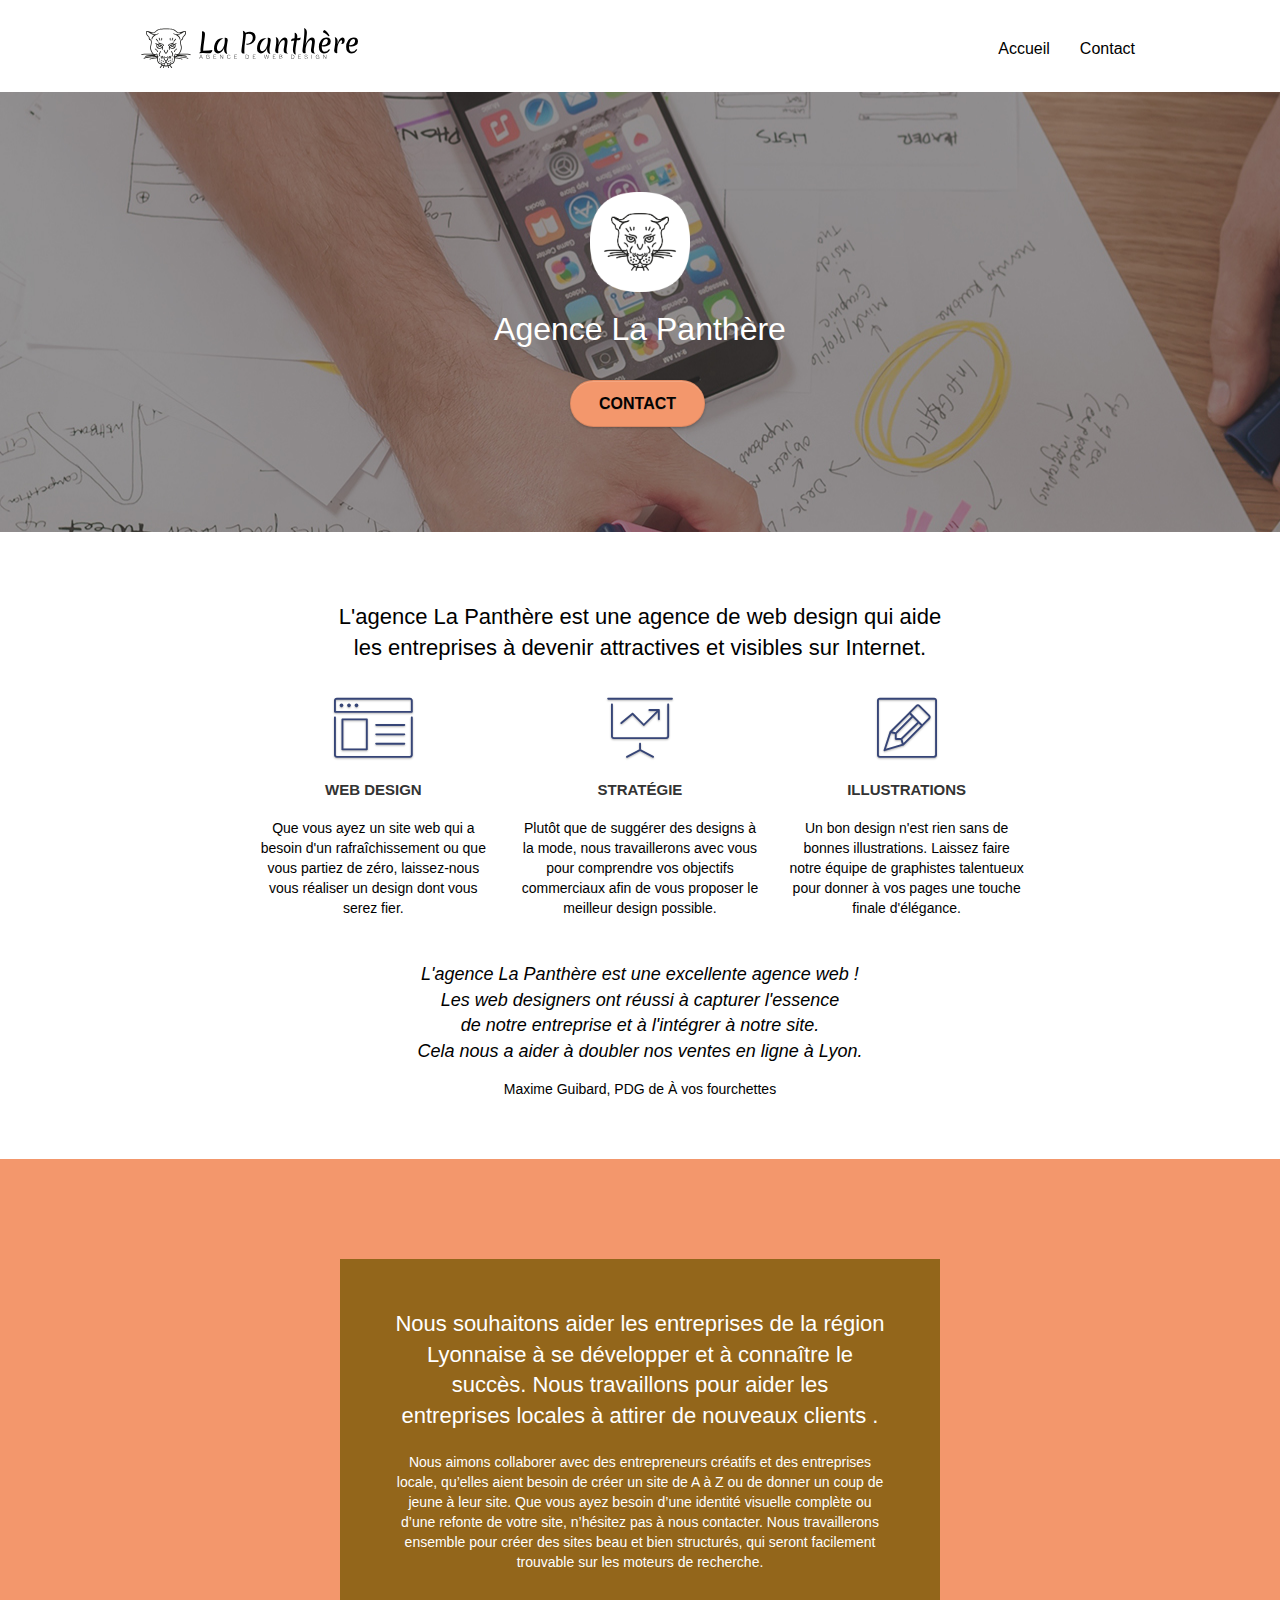
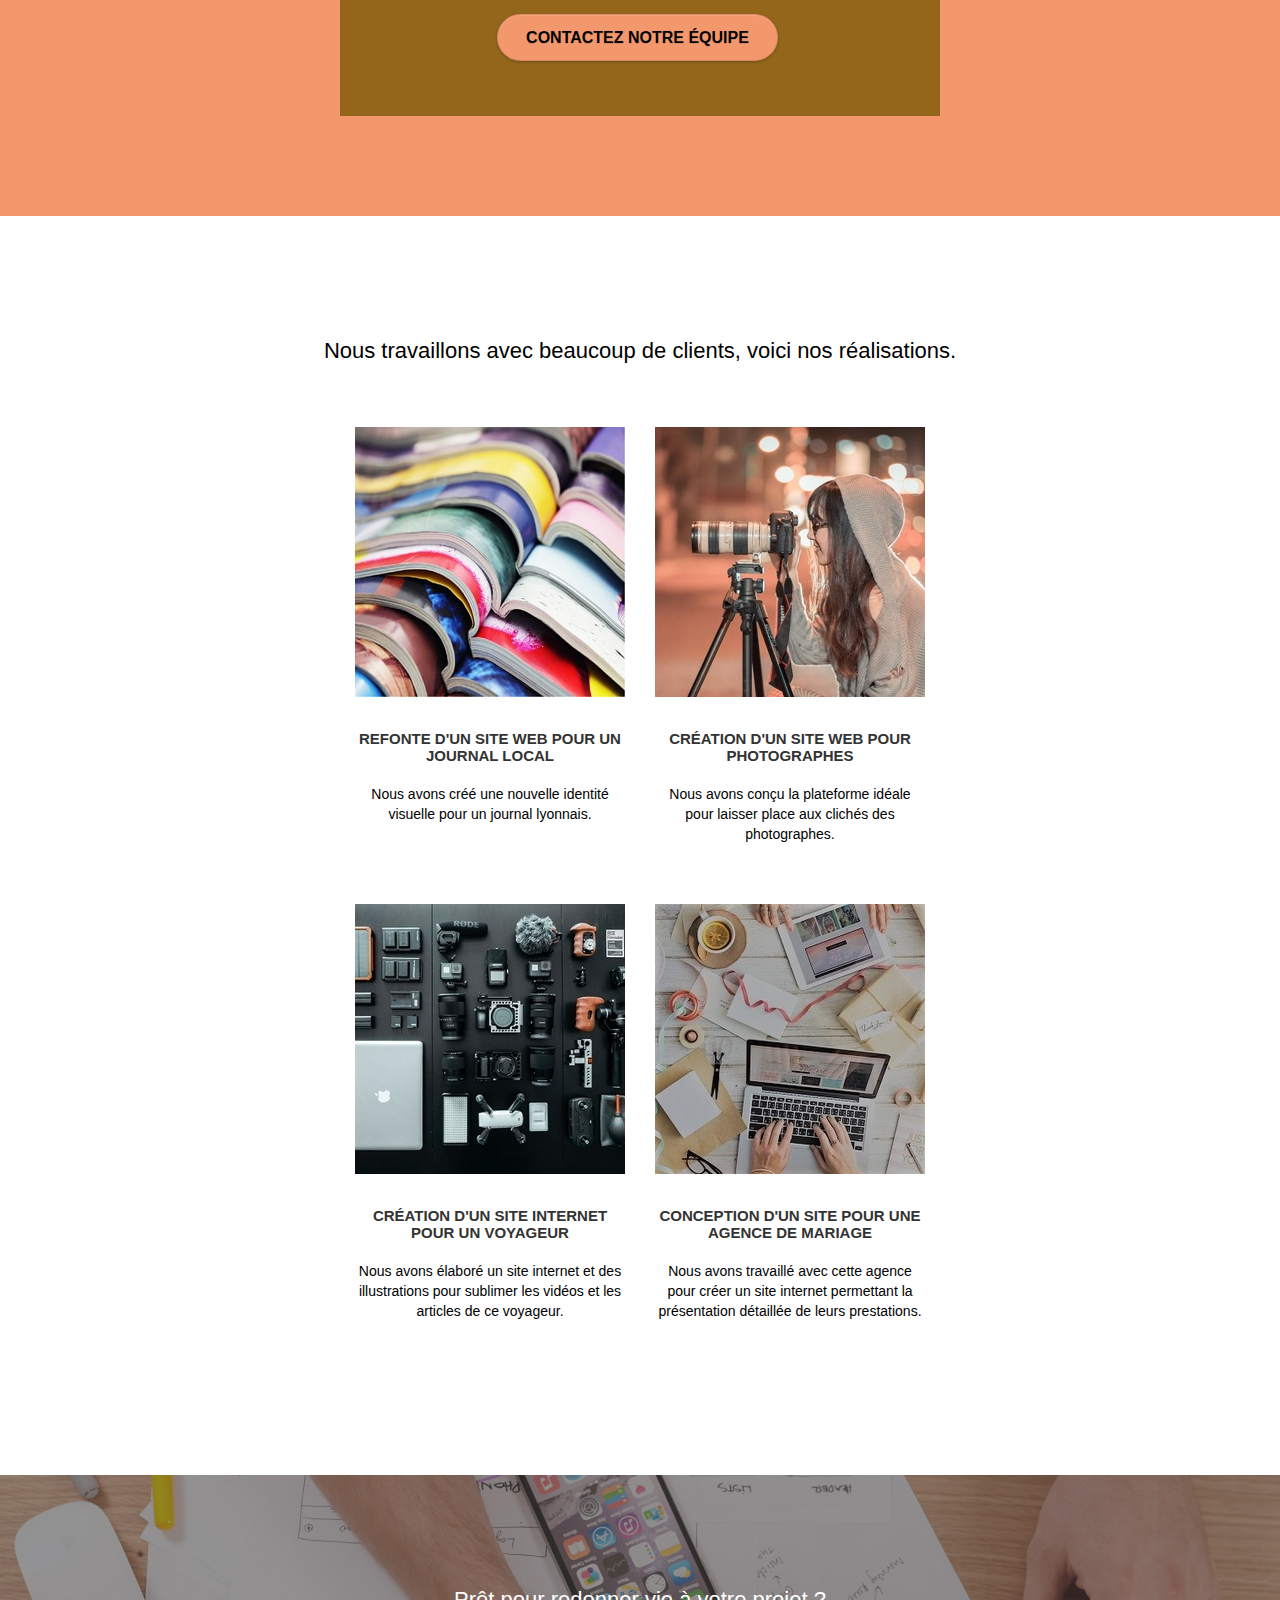
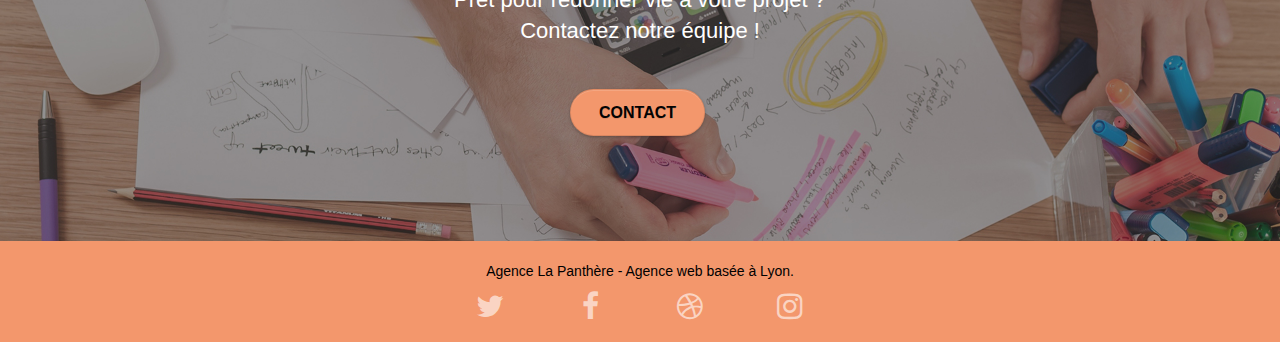
<file: index.html>
<!doctype html>
<html lang="fr">

<head>
	<meta charset="utf-8">
	<meta name="keywords"
		content="seo, google, site web, site internet, agence design paris, agence design, agence design,agence design,agence design,agence design,agence design,agence design,agence design,agence design">
	<meta name="description"
		content="La Panthère, agence de web design qui aide les entreprise à devenir attractives basé à Lyon.">
	<meta name="viewport" content="width=device-width, initial-scale=1.0, viewport-fit=cover">
	<link rel="shortcut icon" type="image/png" href="favicon.jpg">

	<meta property="og:title" content="La Panthère, agence de web design">
	<meta property="og:type" content="website">
	<meta property="og:image" content="img/agence-la-panthere.jpg">
	<meta property="og:url" content="#">
	<meta property="og:description"
		content="La Panthère, agence de web design qui aide les entreprise à devenir attractives basé à Lyon.">

	<meta name="twitter:card" content="summary">
	<meta name="twitter:site" content="#">
	<meta name="twitter:title" content="La Panthère, agence de web design">
	<meta name="twitter:description"
		content="La Panthère, agence de web design qui aide les entreprise à devenir attractives basé à Lyon.">
	<meta name="twitter:image" content="img/agence-la-panthere.jpg">

	<link rel="stylesheet" type="text/css" href="./css/bootstrap.css">
	<link rel="stylesheet" type="text/css" href="style.css">
	<link rel="stylesheet" type="text/css" href="./css/font-awesome.css">
	<link rel="stylesheet" type="text/css" href="./css/et-line.css">


	<script src="./js/jquery-2.1.0.js"></script>
	<script src="./js/bootstrap.js"></script>
	<script src="./js/blocs.js"></script>
	
	<title>La Panthère, agence de web design à Lyon</title>


	<!-- Analytics -->

	<!-- Analytics END -->

</head>

<body>
	<!-- Principal conteneur -->
	<div class="page-container">

		<!-- bloc-0 -->
		<div class="bloc bgc-white l-bloc " id="bloc-0">
			<div class="container bloc-sm">

				<nav class="navbar row">
					<div class="navbar-header">
						<a class="navbar-brand" href="index.html"><img src="img/agence-la-panthere-monochrome.svg"
								alt="logo de l'agence LA Panthère" height="40"></a>
						<button id="nav-toggle" type="button" class="ui-navbar-toggle navbar-toggle"
							data-toggle="collapse" data-target=".navbar-1">
							<span class="sr-only">Toggle navigation</span><span class="icon-bar"></span><span
								class="icon-bar"></span><span class="icon-bar"></span>
						</button>
					</div>
					<div class="collapse navbar-collapse navbar-1 special-dropdown-nav">
						<ul class="site-navigation nav navbar-nav">
							<li>
								<a href="index.html">Accueil</a>
							</li>
							<li>
								<a href="contact.html">Contact</a>
							</li>
						</ul>
					</div>
				</nav>
			</div>
		</div>
		<!-- bloc-0 END -->

		<!-- bloc-1-presentation -->
		<div class="bloc bgc-dark-slate-blue bg-banniere d-bloc bg-t-edge bloc-bg-texture texture-paper b-parallax"
			id="bloc-1-hero">
			<div class="container bloc-lg">
				<div class="row tight-width-whitespace">
					<div class="col-sm-12">
						<img src="img/logo.png" class="center-block image-resize-mode" width="100"
							alt="logo Agence La Panthère">
						<h1 class="text-center hero-bloc-text tc-white">
							Agence La Panthère
						</h1>
						<div class="text-center">
							<a href="contact.html" class="btn btn-lg btn-clean btn-rd cta-hero btn-atomic-tangerine"
								id="cta-hero">Contact</a>
						</div>
					</div>
				</div>
			</div>
		</div>
		<!-- bloc-1-presentation END -->

		<!-- bloc-2-services -->
		<div class="bloc bgc-white l-bloc" id="bloc-2-services">
			<div class="container bloc-md">
				<div class="row">
					 <div class="col-sm-12 text-center">
						<h2>L'agence La Panthère est une agence de web design qui aide <br> les entreprises à
							devenir attractives et visibles sur Internet.</h2>
					</div> 
				</div>
				<div class="row voffset-lg med-width-whitespace">
					<div class="col-sm-4">
						<div class="text-center">
							<span class="et-icon-browser sm-shadow icon-dark-slate-blue icons icon-lg"></span>
						</div>
						<h3 class="mg-md text-center">
							Web design
						</h3>
						<p class="text-center ">
							Que vous ayez un site web qui a besoin d'un rafraîchissement ou que vous partiez de zéro,
							laissez-nous vous réaliser un design dont vous serez fier.
						</p>
					</div>
					<div class="col-sm-4">
						<div class="text-center">
							<span class="et-icon-presentation sm-shadow icon-dark-slate-blue icons icon-lg"></span>
						</div>
						<h3 class="mg-md text-center">
							Stratégie
						</h3>
						<p class="text-center ">
							Plutôt que de suggérer des designs à la mode, nous travaillerons avec vous pour comprendre
							vos objectifs commerciaux afin de vous proposer le meilleur design possible.<br>
						</p>
					</div>
					<div class="col-sm-4">
						<div class="text-center">
							<span class="et-icon-edit sm-shadow icon-dark-slate-blue icons icon-lg"></span>
						</div>
						<h3 class="mg-md text-center">
							Illustrations
						</h3>
						<p class="text-center ">
							Un bon design n'est rien sans de bonnes illustrations. Laissez faire notre équipe de
							graphistes talentueux pour donner à vos pages une touche finale d'élégance.
						</p>
					</div>
				</div>
				<div class="col-xs-12 col-md-8 col-md-offset-2 text-center">
					<blockquote>
						<p class="text-center">L'agence La Panthère est une excellente agence web !
							<br>
							Les web designers ont réussi à capturer l'essence
							<br>
							de notre entreprise et à l'intégrer à notre site.
							<br>
							Cela nous a aider à doubler nos ventes en ligne à Lyon.
						</p>
					</blockquote>
					<p class="text-center">Maxime Guibard, PDG de À vos fourchettes</p>
				</div>
			</div>
		</div>
	</div>
	<!-- bloc-2-services END -->

	<!-- bloc-3-what-i-do -->
	<div class="bloc tc-white bgc-atomic-tangerine bg-presentation d-bloc bloc-bg-texture texture-paper b-parallax"
		id="bloc-3-what-i-do">
		<div class="container bloc-lg">
			<div class="row tight-width-whitespace black-background">
				<div class="col-sm-12">
					<h2 class="mg-md text-center tc-white">
						Nous souhaitons aider les entreprises de la région Lyonnaise à se développer et à connaître le
						succès. Nous travaillons pour aider les entreprises locales à attirer de nouveaux clients .<br>
					</h2>
					<p class="text-center white">
						Nous aimons collaborer avec des entrepreneurs créatifs et des entreprises locale, qu’elles aient
						besoin de créer un site de A à Z ou de donner un coup de jeune à leur site. Que vous ayez besoin
						d’une identité visuelle complète ou d’une refonte de votre site, n’hésitez pas à nous contacter.
						Nous travaillerons ensemble pour créer des sites beau et bien structurés, qui seront facilement
						trouvable sur les moteurs de recherche. <br><br>
						<a class="btn btn-lg btn-clean btn-rd cta-hero btn-atomic-tangerine"
							href="contact.html">Contactez notre équipe</a><br>
					</p>
				</div>
			</div>
		</div>
	</div>
	<!-- bloc-3-what-i-do END -->

	<!-- bloc-4-portfolio -->
	<div class="bloc bgc-white bg-lines-h2-bg bg-repeat l-bloc" id="bloc-4-portfolio">
		<div class="container bloc-lg">
			<div class="row">
			<div class="col-sm-12 text-center">
					<h2>Nous travaillons avec beaucoup de clients,
						voici nos réalisations.</h2>
				</div> 
			</div>

			<div class="row tight-width-whitespace portfolio-row">
				<div class="col-sm-6 div-center">
					<a href="#" data-lightbox="img/1.jpg" data-gallery-id="gallery-1"
						data-caption="Refonte d'un site web pour un journal local" data-frame="snapshot-lb">
						<img src="img/1.jpg" alt="Refonte d'un site web pour un journal"
							class="img-responsive portfolio-thumb"></a>
					<h3 class="mg-md text-center">
						Refonte d'un site web pour un journal local
					</h3>
					<p class="text-center">
						Nous avons créé une nouvelle identité visuelle pour un journal lyonnais.
					</p>
				</div>
				<div class="col-sm-6 div-center">
					<a href="#" data-lightbox="img/2.jpg" data-gallery-id="gallery-1"
						data-caption="Création d'un site web pour photographes" data-frame="snapshot-lb">
						<img src="img/2.jpg" class="img-responsive portfolio-thumb"
							alt="Création d'un site web pour photographes"></a>
					<h3 class="mg-md text-center">
						Création d'un site web pour photographes
					</h3>
					<p class="text-center">
						Nous avons conçu la plateforme idéale pour laisser place aux clichés des photographes.
					</p>
				</div>
			</div>
			<div class="row tight-width-whitespace portfolio-row">
				<div class="col-sm-6 div-center">
					<a href="#" data-lightbox="img/3.jpg" data-gallery-id="gallery-1"
						data-caption="Création d'un site internet pour un voyageur" data-frame="snapshot-lb">
						<img src="img/3.jpg" class="img-responsive portfolio-thumb"
							alt="Création d'un site web pour voyageur"></a>
					<h3 class="mg-md text-center">
						Création d'un site internet pour un voyageur
					</h3>
					<p class="text-center">
						Nous avons élaboré un site internet et des illustrations pour sublimer les vidéos et les
						articles de ce voyageur.
					</p>
				</div>
				<div class="col-sm-6 div-center">
					<a href="#" data-lightbox="img/4.jpg" data-gallery-id="gallery-1"
						data-caption="Conception d'un site pour une agence de mariage" data-frame="snapshot-lb">
						<img src="img/4.jpg" class="img-responsive portfolio-thumb"
							alt="Création d'un site web pour une agence de mariage"></a>
					<h3 class="mg-md text-center">
						Conception d'un site pour une agence de mariage
					</h3>
					<p class="text-center">
						Nous avons travaillé avec cette agence pour créer un site internet permettant la présentation
						détaillée de leurs prestations.
					</p>
				</div>
			</div>
		</div>
	</div>
	<!-- bloc-4-portfolio END -->

	<!-- bloc-5-cta -->
	<div class="bloc bgc-dark-slate-blue bg-banniere d-bloc bloc-bg-texture texture-paper" id="bloc-5-cta">
		<div class="container bloc-lg">
			<div class="row">
				<h2 class="mg-md text-center tc-white">
					Prêt pour redonner vie à votre projet ?<br>Contactez notre équipe !
				</h2>
				<div class="col-sm-12 text-center">
					<a href="contact.html" class="btn btn-atomic-tangerine btn-clean btn-rd btn-lg cta-hero">Contact</a>
				</div>
			</div>
		</div>
	</div>
	<!-- bloc-5-cta END -->

	<!-- Footer - bloc-8 -->
	<div class="bloc bgc-atomic-tangerine d-bloc" id="bloc-8">
		<div class="container bloc-sm">
			<div class="row">
				<div class="col-sm-12">
					<p class="text-center">
						Agence La Panthère - Agence web basée à Lyon.<br>
					</p>
					<div class="row row-no-gutters social row-social">
						<div class="col-sm-3">
							<div class="text-center">
								<a class="social" href="index.html"><span class="fa fa-twitter icon-md"></span></a>
							</div>
						</div>
						<div class="col-sm-3">
							<div class="text-center">
								<a class="social" href="index.html"><span class="fa fa-facebook icon-md"></span></a>
							</div>
						</div>
						<div class="col-sm-3">
							<div class="text-center">
								<a class="social" href="index.html"><span class="fa fa-dribbble icon-md"></span></a>
							</div>
						</div>
						<div class="col-sm-3">
							<div class="text-center">
								<a class="social" href="index.html"><span class="fa fa-instagram icon-md"></span></a>
							</div>
						</div>
					</div>
				</div>
			</div>
		</div>
	</div>
	<!-- Footer - bloc-8 END -->

	
	<!-- Principal conteneur END -->


</body>

</html>
</file>
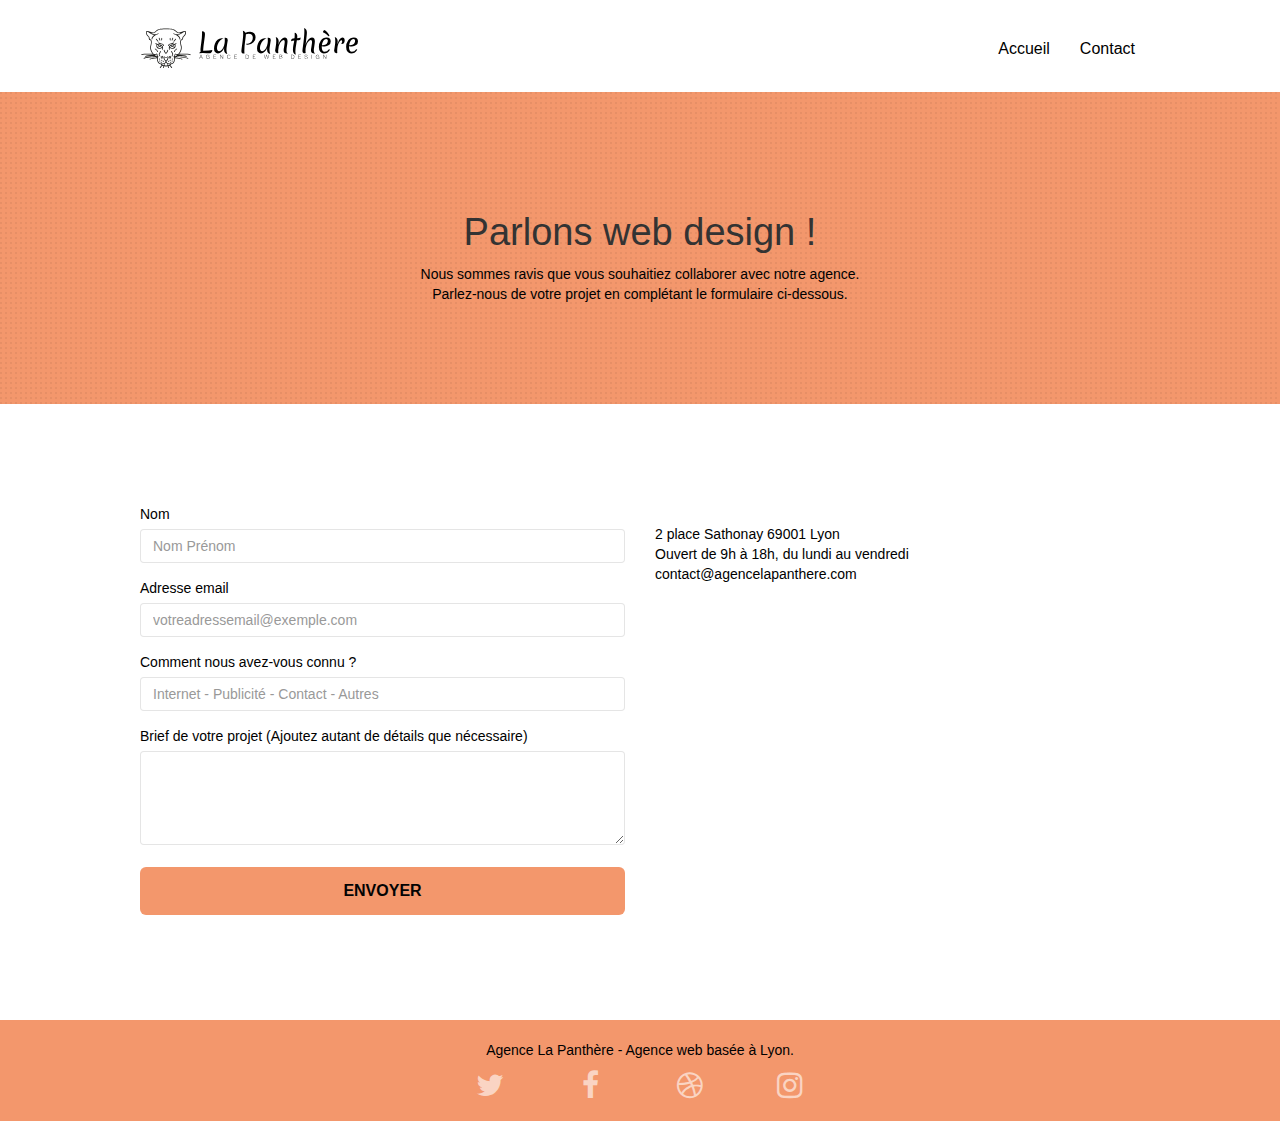
<file: contact.html>
<!doctype html>
<html lang="fr">
<head>
    <meta charset="utf-8">
    <meta name="keywords" content="">
    <meta name="description" content="">
    <meta name="viewport" content="width=device-width, initial-scale=1.0, viewport-fit=cover">
    <link rel="shortcut icon" type="image/png" href="favicon.jpg">
    
	<meta property="og:title" content="La Panthère, agence de web design">
	<meta property="og:type" content="website">
	<meta property="og:image" content="img/agence-la-panthere.jpg">
	<meta property="og:url" content="#">
	<meta property="og:description" content="La Panthère, agence de web design qui aide les entreprise à devenir attractives basé à Lyon.">

	<meta name="twitter:card" content="summary">
	<meta name="twitter:site" content="#">
	<meta name="twitter:title" content="La Panthère, agence de web design">
	<meta name="twitter:description" content="La Panthère, agence de web design qui aide les entreprise à devenir attractives basé à Lyon.">
	<meta name="twitter:image" content="img/agence-la-panthere.jpg">

	<link rel="stylesheet" type="text/css" href="./css/bootstrap.css">
	<link rel="stylesheet" type="text/css" href="style.css">
	<link rel="stylesheet" type="text/css" href="./css/font-awesome.css">
	<link rel="stylesheet" type="text/css" href="./css/et-line.css">
	
    
	<script src="./js/jquery-2.1.0.js"></script>
	<script src="./js/bootstrap.js"></script>
	<script src="./js/blocs.js"></script>
	
    <title>Agence La Panthère, contact</title>

    
<!-- Analytics -->
 
<!-- Analytics END -->
    
</head>
<body>
<!-- Principal conteneur -->
<div class="page-container">
    
<!-- bloc-0 -->
<div class="bloc bgc-white l-bloc " id="bloc-0">
	<div class="container bloc-sm">
		<nav class="navbar row">
			<div class="navbar-header">
				<a class="navbar-brand" href="index.html"><img src="img/agence-la-panthere-monochrome.svg" alt="atlanta web design logo" height="40"></a>
				<button id="nav-toggle" type="button" class="ui-navbar-toggle navbar-toggle" data-toggle="collapse" data-target=".navbar-1">
					<span class="sr-only">Toggle navigation</span><span class="icon-bar"></span><span class="icon-bar"></span><span class="icon-bar"></span>
				</button>
			</div>
			<div class="collapse navbar-collapse navbar-1 special-dropdown-nav">
				<ul class="site-navigation nav navbar-nav">
					<li>
						<a href="index.html">Accueil</a>
					</li>
					<li>
						<a href="contact.html">Contact</a>
					</li>
				</ul>
			</div>
		</nav>
	</div>
</div>
<!-- bloc-0 END -->

<!-- bloc-6 -->
<div class="bloc bg-dots-bg bg-repeat bgc-atomic-tangerine d-bloc bloc-bg-texture texture-paper" id="bloc-6">
	<div class="container bloc-lg">
		<div class="row">
			<div class="col-sm-12">
				<h1 class="text-center hero-bloc-text">
					Parlons web design !
				</h1>
				<p class="text-center mg-lg tight-width-whitespace">
					Nous sommes ravis que vous souhaitiez collaborer avec notre agence.<br>
					Parlez-nous de votre projet en complétant le formulaire ci-dessous.
				</p>
			</div>
		</div>
	</div>
</div>
<!-- bloc-6 END -->

<!-- bloc-7 -->
<div class="bloc bgc-white l-bloc" id="bloc-7">
	<div class="container bloc-lg">
		<div class="row">
			<div class="col-sm-6">
				<form action="./includes/form_1.php" method="post" id="form_1">
					<div class="form-group">
						<label for="name">Nom</label><br>
						<input id="name" class="form-control" required placeholder="Nom Prénom">
					</div>
					<div class="form-group">
						<label for="email">Adresse email</label><br>
						<input id="email" class="form-control" type="email" required placeholder="votreadressemail@exemple.com">
					</div>
					<div class="form-group">
						<label for="know">Comment nous avez-vous connu ?</label><br>
						<input id="know" class="form-control" type="email" required placeholder="Internet - Publicité - Contact - Autres">
					</div>
					<div class="form-group">
						<label for="message">Brief de votre projet (Ajoutez autant de détails que nécessaire)<br>	
						</label><textarea id="message" class="form-control" rows="4" cols="50" required ></textarea>
					</div> 
					<button class="bloc-button btn btn-lg btn-block cta-hero btn-atomic-tangerine" type="submit">
						Envoyer
					</button>
				</form>
			</div>
			<div class="col-sm-6">
				<p>
					<br>2 place Sathonay 69001 Lyon<br>Ouvert de 9h à 18h, du lundi au vendredi<br>
					<a href="contact@agencelapanthere.com">contact@agencelapanthere.com</a>
				</p>
			</div>
		</div>
	</div>
</div>
<!-- bloc-7 END -->

<!-- ScrollToTop Button -->
<a class="bloc-button btn btn-d scrollToTop" onclick="scrollToTarget('1')"><span class="fa fa-chevron-up"></span></a>
<!-- ScrollToTop Button END-->


<!-- Footer - bloc-8 -->
<div class="bloc bgc-atomic-tangerine d-bloc" id="bloc-8">
	<div class="container bloc-sm">
		<div class="row">
			<div class="col-sm-12">
				<p class="text-center">
					Agence La Panthère - Agence web basée à Lyon.<br>
				</p>
				<div class="row row-no-gutters social row-social">
					<div class="col-sm-3">
						<div class="text-center">
							<a class="social" href="index.html"><span class="fa fa-twitter icon-md"></span></a>
						</div>
					</div>
					<div class="col-sm-3">
						<div class="text-center">
							<a class="social" href="index.html"><span class="fa fa-facebook icon-md"></span></a>
						</div>
					</div>
					<div class="col-sm-3">
						<div class="text-center">
							<a class="social" href="index.html"><span class="fa fa-dribbble icon-md"></span></a>
						</div>
					</div>
					<div class="col-sm-3">
						<div class="text-center">
							<a class="social" href="index.html"><span class="fa fa-instagram icon-md"></span></a>
						</div>
					</div>
				</div>
			</div>
		</div>
	</div>
</div>
<!-- Footer - bloc-8 END -->

</div>
<!-- Principal conteneur END -->
    

</body>
</html>
</file>
<file: style.css>
body {
    margin: 0;
    padding: 0;
    background: #FFF;
    overflow-x: hidden;
    -webkit-font-smoothing: antialiased;
    -moz-osx-font-smoothing: grayscale;
}

a,
button {
    transition: all .3s ease-in-out;
    outline: none!important;
}

a:hover {
    text-decoration: none;
    cursor: pointer;
}

#page-loading-blocs-notifaction {
    position: fixed;
    top: 0;
    bottom: 0;
    width: 100%;
    z-index: 100000;
    background: #FFFFFF url("img/pageload-spinner.gif") no-repeat center center; 
}

.bloc {
    width: 100%;
    clear: both;
    background: 50% 50% no-repeat;
    padding: 0 50px;
    -webkit-background-size: cover;
    -moz-background-size: cover;
    -o-background-size: cover;
    background-size: cover;
    position: relative;
}

.bloc .container {
    padding-left: 0;
    padding-right: 0;
}

.bloc-lg {
    padding: 100px 50px;
}

.bloc-md {
    padding: 50px;
}

.bloc-sm {
    padding: 20px 50px;
}

.div-center {
    display: flex;
    flex-direction: column;
    align-items: center;
}

.bg-center,
.bg-l-edge,
.bg-r-edge,
.bg-t-edge,
.bg-b-edge,
.bg-tl-edge,
.bg-bl-edge,
.bg-tr-edge,
.bg-br-edge,
.bg-repeat {
    -webkit-background-size: auto!important;
    -moz-background-size: auto!important;
    -o-background-size: auto!important;
    background-size: auto!important;
}

.bg-repeat {
    background: repeat;
}

.bg-t-edge {
    background: top no-repeat;
}

.bloc-bg-texture::before {
    content: "";
    background-size: 2px 2px;
    position: absolute;
    top: 0;
    bottom: 0;
    left: 0;
    right: 0;
}

.b-parallax {
    background-attachment: fixed;
}

.d-bloc {
    color: rgba(255, 255, 255, .7);
}

.d-bloc button:hover {
    color: rgba(255, 255, 255, .9);
}

.d-bloc .icon-round,
.d-bloc .icon-square,
.d-bloc .icon-rounded,
.d-bloc .icon-semi-rounded-a,
.d-bloc .icon-semi-rounded-b {
    border-color: rgba(255, 255, 255, .9);
}

.d-bloc .divider-h span {
    border-color: rgba(255, 255, 255, .2);
}

.d-bloc .a-btn,
.d-bloc .navbar a,
.d-bloc .navbar-brand,
.d-bloc a .icon-sm,
.d-bloc a .icon-md,
.d-bloc a .icon-lg,
.d-bloc a .icon-xl,
.d-bloc h1 a,
.d-bloc h2 a,
.d-bloc h3 a,
.d-bloc h4 a,
.d-bloc h5 a,
.d-bloc h6 a,
.d-bloc p a {
    color: rgba(255, 255, 255, .6);
}

.d-bloc .a-btn:hover,
.d-bloc .navbar a:hover,
.d-bloc .navbar-brand:hover,
.d-bloc a:hover .icon-sm,
.d-bloc a:hover .icon-md,
.d-bloc a:hover .icon-lg,
.d-bloc a:hover .icon-xl,
.d-bloc h1 a:hover,
.d-bloc h2 a:hover,
.d-bloc h3 a:hover,
.d-bloc h4 a:hover,
.d-bloc h5 a:hover,
.d-bloc h6 a:hover,
.d-bloc p a:hover {
    color: rgba(255, 255, 255, 1);
}

.d-bloc .navbar-toggle .icon-bar {
    background: rgba(255, 255, 255, 1);
}

.d-bloc .btn-wire,
.d-bloc .btn-wire:hover {
    color: rgba(255, 255, 255, 1);
    border-color: rgba(255, 255, 255, 1);
}

.d-bloc .panel {
    color: rgba(0, 0, 0, .5);
}

.d-bloc .panel button:hover {
    color: rgba(0, 0, 0, .7);
}

.d-bloc .panel icon {
    border-color: rgba(0, 0, 0, .7);
}

.d-bloc .panel .divider-h span {
    border-color: rgba(0, 0, 0, .1);
}

.d-bloc .panel .a-btn {
    color: rgba(0, 0, 0, .6);
}

.d-bloc .panel .a-btn:hover {
    color: rgba(0, 0, 0, 1);
}

.d-bloc .panel .btn-wire,
.d-bloc .panel .btn-wire:hover {
    color: rgba(0, 0, 0, .7);
    border-color: rgba(0, 0, 0, .3);
}

.d-bloc .panel,
.l-bloc {
    color: rgba(0, 0, 0, .5);
}

.d-bloc .panel button:hover,
.l-bloc button:hover {
    color: rgba(0, 0, 0, .7);
}

.l-bloc .icon-round,
.l-bloc .icon-square,
.l-bloc .icon-rounded,
.l-bloc .icon-semi-rounded-a,
.l-bloc .icon-semi-rounded-b {
    border-color: rgba(0, 0, 0, .7);
}

.d-bloc .panel .divider-h span,
.l-bloc .divider-h span {
    border-color: rgba(0, 0, 0, .1);
}

.d-bloc .panel .a-btn,
.l-bloc .a-btn,
.l-bloc .navbar a,
.l-bloc .navbar-brand,
.l-bloc a .icon-sm,
.l-bloc a .icon-md,
.l-bloc a .icon-lg,
.l-bloc a .icon-xl,
.l-bloc h1 a,
.l-bloc h2 a,
.l-bloc h3 a,
.l-bloc h4 a,
.l-bloc h5 a,
.l-bloc h6 a,
.l-bloc p a {
    color: rgba(0, 0, 0, .6);
}

.d-bloc .panel .a-btn:hover,
.l-bloc .a-btn:hover,
.l-bloc .navbar a:hover,
.l-bloc .navbar-brand:hover,
.l-bloc a:hover .icon-sm,
.l-bloc a:hover .icon-md,
.l-bloc a:hover .icon-lg,
.l-bloc a:hover .icon-xl,
.l-bloc h1 a:hover,
.l-bloc h2 a:hover,
.l-bloc h3 a:hover,
.l-bloc h4 a:hover,
.l-bloc h5 a:hover,
.l-bloc h6 a:hover,
.l-bloc p a:hover {
    color: rgba(0, 0, 0, 1);
}

.l-bloc .navbar-toggle .icon-bar {
    color: rgba(0, 0, 0, .6);
}

.d-bloc .panel .btn-wire,
.d-bloc .panel .btn-wire:hover,
.l-bloc .btn-wire,
.l-bloc .btn-wire:hover {
    color: rgba(0, 0, 0, .7);
    border-color: rgba(0, 0, 0, .3);
}

.voffset {
    margin-top: 30px;
}

.voffset-lg {
    margin-top: 80px;
}

.row-no-gutters {
    margin-right: 0;
    margin-left: 0;
}

.row.row-no-gutters > [class^="col-"],
.row.row-no-gutters > [class*=" col-"] {
    padding-right: 0;
    padding-left: 0;
}

#bloc-1-hero h1 {
    font-size: 32px;
}

.navbar {
    margin-bottom: 0;
    z-index: 1;
}

.navbar-brand {
    height: auto;
    padding: 3px 15px;
    font-size: 25px;
    font-weight: normal;
    font-weight: 600;
    line-height: 44px;
}

.navbar-brand img {
    max-height: 200px;
    margin: 0 5px 0 0;
    display: inline;
}

.navbar-brand img[src$=svg] {
    min-width: 100px;
}

.nav-center .navbar-brand img {
    margin: 0;
}

.navbar .nav {
    padding-top: 2px;
    margin-right: -16px;
    float: right;
    z-index: 1;
}

.nav > li {
    float: left;
    margin-top: 4px;
    font-size: 16px;
}

.navbar-nav .open .dropdown-menu > li > a {
    text-align: inherit;
}

.nav > li a:hover,
.nav > li a:focus {
    background: transparent;
}

.navbar-toggle {
    margin: 10px 10px 0 0;
    border: 0px;
}

.navbar-toggle:hover {
    background: transparent!important;
}

.navbar-toggle .icon-bar {
    background-color: rgba(0, 0, 0, .5);
    width: 26px;
}

.nav-invert .navbar .nav {
    float: left;
}

.nav-invert .navbar-header,
.nav-invert .navbar-brand {
    float: right;
    position: relative;
    z-index: 2;
}

@media (min-width: 768px) {
    .site-navigation {
        position: absolute;
        top: 50%;
        right: 20px;
        transform: translate(0, -50%);
        -webkit-transform: translateY(-50%);
    }
    .nav > li .dropdown-menu a,
    .nav > li .dropdown-menu a:hover {
        color: #484848;
    }
    .nav-invert .site-navigation {
        left: 0;
        right: 0;
    }
    .nav-center {
        text-align: center;
    }
    .nav-center .navbar-header {
        width: 100%;
    }
    .nav-center .navbar-header,
    .nav-center .navbar-brand,
    .nav-center .nav > li {
        float: none;
        display: inline-block;
    }
    .nav-center .site-navigation {
        position: relative;
        width: 100%;
        right: 0;
        margin-right: 0px;
        margin-top: 20px;
    }
    .nav-center.mini-nav .navbar-toggle {
        float: none;
        margin: 10px auto 0;
    }
}

.nav > li > .dropdown a {
    background: none!important;
    display: block;
    padding: 14px 15px;
}

nav .caret {
    margin: 0 5px;
}

.dropdown-menu .dropdown-menu {
    top: -8px;
    left: 100%;
}

.dropdown-menu .dropmenu-flow-right {
    top: 100%;
    left: 0;
    margin-left: -1px;
    border-top-left-radius: 0;
    border-top-right-radius: 0;
}

.dropdown-menu .dropdown span {
    border: 4px solid black;
    border-top-color: transparent;
    border-right-color: transparent;
    border-bottom-color: transparent;
    margin: 6px -5px 0 0!important;
    float: right;
}

.mg-md {
    margin-top: 10px;
    margin-bottom: 20px;
}

.mg-lg {
    margin-top: 10px;
    margin-bottom: 40px;
}

.btn {
    margin: 0 5px 5px 0;
}

.btn.pull-right {
    margin: 0 0 5px 5px;
}

.btn-d,
.btn-d:hover,
.btn-d:focus {
    color: #FFF;
    background: rgba(0, 0, 0, .3);
}

button {
    outline: none!important;
}

.btn-rd {
    border-radius: 40px;
}

.btn-clean {
    border: 1px solid rgba(0, 0, 0, .08);
    border-bottom-color: rgba(0, 0, 0, .1);
    text-shadow: 0 1px 0 rgba(0, 0, 1, .1);
    box-shadow: 0 1px 3px rgba(0, 0, 1, .25), inset 0 1px 0 0 rgba(255, 255, 255, .15);
}

.icon-md {
    font-size: 30px!important;
}

.icon-lg {
    font-size: 60px!important;
}

.sm-shadow {
    text-shadow: 0 1px 2px rgba(0, 0, 0, .3);
}

.panel-sq,
.panel-sq .panel-heading,
.panel-sq .panel-footer {
    border-radius: 0;
}

.panel-rd {
    border-radius: 30px;
}

.panel-rd .panel-heading {
    border-radius: 29px 29px 0 0;
}

.panel-rd .panel-footer {
    border-radius: 0 0 29px 29px;
}

.form-control {
    border-color: rgba(0, 0, 0, .1);
    box-shadow: none;
}

.scrollToTop {
    width: 40px;
    height: 40px;
    position: fixed;
    bottom: 20px;
    right: 20px;
    opacity: 0;
    z-index: 500;
    transition: all .3s ease-in-out;
}

.scrollToTop span {
    margin-top: 6px;
}

.showScrollTop {
    font-size: 14px;
    opacity: 1;
}

a[data-lightbox] {
    position: relative;
    display: block;
    text-align: center;
}

a[data-lightbox]:hover::before {
    content: "+";
    font-family: "HelveticaNeue-Light", "Helvetica Neue Light", "Helvetica Neue", Helvetica, Arial;
    font-size: 32px;
    width: 50px;
    height: 50px;
    margin-left: -25px;
    border-radius: 50%;
    background: rgba(0, 0, 0, .6);
    color: #FFF;
    font-weight: 100;
    z-index: 1;
    position: absolute;
    top: 50%;
    transform: translateY(-50%);
    -webkit-transform: translateY(-50%);
}

a[data-lightbox]:hover img {
    opacity: 0.6;
    -webkit-animation-fill-mode: none;
    animation-fill-mode: none;
}

#lightbox-modal {
    display: flex;
    align-items: center;
}

#lightbox-modal .modal-dialog {
    width: 90%;
    max-width: 900px;
    margin: 0 auto 0;
}

#lightbox-modal .modal-dialog img {
    max-height: 90vh;
    margin: 0 auto;
}

.lightbox-caption {
    padding: 20px;
    color: #FFF;
    background: rgba(0, 0, 0, .5);
    position: absolute;
    left: 15px;
    right: 15px;
    bottom: 5px;
}

.close-lightbox {
    color: #FFF;
    font-size: 30px;
    position: absolute;
    top: 20px;
    right: 20px;
    z-index: 20;
    background: rgba(0, 0, 0, .5);
    border: none;
    line-height: 30px;
    padding: 0 9px 5px;
    opacity: 0.3;
}

.close-lightbox:hover,
.next-lightbox:hover,
.prev-lightbox:hover {
    opacity: 1.0;
    color: #FFF;
}

.next-lightbox,
.prev-lightbox {
    font-size: 20px;
    color: rgba(255, 255, 255, .9);
    background: rgba(0, 0, 0, .5);
    transition: all .2s ease-in-out;
    position: absolute;
    top: 45%;
    z-index: 1;
    opacity: 0.4;
}

.next-lightbox {
    padding: 6px 8px 1px 13px;
    right: 25px;
}

.prev-lightbox {
    padding: 6px 13px 1px 10px;
    left: 25px;
}

.snapshot-lb .modal-body {
    padding-bottom: 45px;
}

.snapshot-lb .lightbox-caption {
    padding: 0;
    color: rgba(0, 0, 0, .5);
    background: none;
}

h1,
h2,
h3,
h4,
h5,
h6,
p,
label,
.btn,
a {
    font-family: "helvetica";
    font-weight: 400;
    color: #000000!important;
}

.container {
    max-width: 1000px;
}

.hero-bloc-text {
    font-size: 38px;
}

.hero-bloc-text-sub {
    font-size: 36px;
}

.statement-bloc-text {
    line-height: 26px;
    font-style: italic;
    font-size: 20px;
    text-align: center;
    font-weight: lighter;
    max-width: 520px;
    margin: auto auto auto auto;
}

p {
    font-size: 14px;
}

.tight-width-whitespace {
    max-width: 600px;
    margin: auto auto auto auto;
}

.h1 {
    font-size: 20px;
    font-family: "Open Sans";
}

.cta-hero {
    margin-top: 22px;
    color: #FFFFFF!important;
    text-transform: uppercase;
    padding: 12px 28px 12px 28px;
    font-size: 16px;
    font-weight: 700;
}

.social {
    max-width: 400px;
    margin: auto auto auto auto;
}

h2 {
    font-size: 22px;
    line-height: 1.4em;
}

h3 {
    font-size: 15px;
    text-transform: uppercase;
    font-weight: 700;
    color: #333333!important;
}

.med-width-whitespace {
    max-width: 800px;
    margin: auto auto auto auto;
    box-shadow: 0px 0px 0px #000000;
}

h1 {
    color: #333333!important;
}

h4 {
    color: #333333!important;
}

.icons {
    margin-bottom: 14px;
    margin-top: 24px;
}

.white {
    color: #FFFFFF!important;
}

.portfolio-thumb {
    margin-bottom: 24px;
}

.portfolio-row {
    margin-bottom: 44px;
    margin-top: 50px;
}

.avatar {
    box-shadow: 0px 4px 9px rgba(0, 0, 0, 0.3);
}

.black-background {
    background-color: rgb(119, 88, 4, 0.78);
    padding: 40px 40px 40px 40px;
}

.bold-link {
    font-weight: 900;
    text-decoration: underline!important;
}

.bgc-white {
    background-color: #FFFFFF;
}

.bgc-dark-slate-blue {
    background-color: #364577;
}

.bgc-atomic-tangerine {
    background-color: #F3976C;
}

.tc-white {
    color: #ffffff!important;
}

.btn-atomic-tangerine {
    background: #F3976C;
    color: #030303!important;
}

.btn-atomic-tangerine:hover {
    background: #c27956!important;
    color: #FFFFFF!important;
}

.ltc-white {
    color: #FFFFFF!important;
}

.ltc-white:hover {
    color: #cccccc!important;
}

.ltc-atomic-tangerine {
    color: #F3976C!important;
}

.ltc-atomic-tangerine:hover {
    color: #c27956!important;
}

.icon-dark-slate-blue {
    color: #364577!important;
    border-color: #364577!important;
}

.bg-dots-bg {
    background-image: url("img/dots-bg.png");
}

.bg-banniere {
    background-image: url("img/agence-la-panthere.jpg");
}

.bg-presentation {
    background-image: url("img/image-de-presentation.jpg");
}

@media (max-width: 1024px) {
    .bloc {
        padding-left: 20px;
        padding-right: 20px;
    }
    .bloc.full-width-bloc,
    .bloc-tile-2.full-width-bloc .container,
    .bloc-tile-3.full-width-bloc .container,
    .bloc-tile-4.full-width-bloc .container {
        padding-left: 0;
        padding-right: 0;
    }
}

@media (max-width: 992px) and (min-width: 768px) {
    .navbar .nav {
        max-width: 80%
    }
    .nav-center.navbar .nav {
        max-width: 100%
    }
}

@media only screen and (min-width: 768px) and (max-width: 1024px) and (orientation: landscape) {
    .b-parallax {
        background-attachment: scroll;
    }
}

@media only screen and (min-width: 1024px) and (max-width: 1366px) and (-webkit-min-device-pixel-ratio: 1.5) {
    .b-parallax {
        background-attachment: scroll;
    }
}

@media (max-width: 991px) {
    .container {
        width: 100%;
    }
    .b-parallax {
        background-attachment: scroll;
    }
    .page-container,
    #hero-bloc {
        overflow-x: hidden;
        position: relative;
    }
  
    .bloc-group,
    .bloc-group .bloc {
        display: block;
        width: 100%;
    }
    .bloc-fill-screen .fill-bloc-top-edge,
    .bloc-fill-screen .fill-bloc-bottom-edge {
        padding: 0 20px;
    }
}

@media (max-width: 767px) {
    .page-container {
        overflow-x: hidden;
        position: relative;
    }
    h1,
    h2,
    h3,
    h4,
    h5,
    h6,
    p,
    #disqus_thread {
        padding-left: 10px!important;
        padding-right: 10px!important;
    }
    .b-parallax {
        background-attachment: scroll;
    }
    .navbar .nav {
        padding-top: 0;
        border-top: 1px solid rgba(0, 0, 0, .2);
        float: none!important;
    }
    .navbar.row {
        margin-left: 0;
        margin-right: 0;
    }
    .site-navigation {
        position: inherit;
        transform: none;
        -webkit-transform: none;
        -ms-transform: none;
    }
    .nav > li {
        margin-top: 0;
        border-bottom: 1px solid rgba(0, 0, 0, .1);
        background: rgba(0, 0, 0, .05);
        text-align: left;
        padding-left: 15px;
        width: 100%;
    }
    .nav > li:hover {
        background: rgba(0, 0, 0, .08);
    }
    .dropdown .dropdown a .caret {
        float: none;
        margin: 5px 0 0 10px!important;
        border: 4px solid black;
        border-bottom-color: transparent;
        border-right-color: transparent;
        border-left-color: transparent;
    }
    #hero-bloc .navbar .nav {
        background: rgba(0, 0, 0, .8);
    }
    #hero-bloc .navbar .nav a {
        color: rgba(255, 255, 255, .6);
    }
    .hero {
        padding: 50px 0;
    }
    .hero-nav {
        left: -1px;
        right: -1px;
    }
    .navbar-collapse {
        padding: 0;
        overflow-x: hidden;
        -webkit-box-shadow: none;
        box-shadow: none;
    }
    .navbar-brand img {
        max-height: 40px;
        width: auto;
    }
    .nav-invert .navbar-header {
        float: none;
        width: 100%;
    }
    .nav-invert .navbar-toggle {
        float: left;
        margin-left: 10px;
    }
    .bloc {
        padding-left: 0;
        padding-right: 0;
    }
    .bloc-xxl,
    .bloc-xl,
    .bloc-lg {
        padding: 40px 0;
    }
    .bloc-sm,
    .bloc-md {
        padding-left: 0;
        padding-right: 0;
    }
    .bloc-tile-2 .container,
    .bloc-tile-3 .container,
    .bloc-tile-4 .container,
    .bloc-fill-screen .fill-bloc-top-edge,
    .bloc-fill-screen .fill-bloc-bottom-edge {
        padding-left: 0;
        padding-right: 0;
    }
    .a-block {
        padding: 0 10px;
    }
    .btn-dwn {
        display: none;
    }
    .voffset {
        margin-top: 5px;
    }
    .voffset-md {
        margin-top: 20px;
    }
    .voffset-lg {
        margin-top: 30px;
    }
    form {
        padding: 5px;
    }
    .close-lightbox {
        display: inline-block;
    }
    .blocsapp-device-iphone5 {
        background-size: 216px 425px;
        padding-top: 60px;
        width: 216px;
        height: 425px;
    }
    .blocsapp-device-iphone5 img {
        width: 180px;
        height: 320px;
    }
}

@media (max-width: 400px) {
    .bloc {
        padding-left: 0;
        padding-right: 0;
    }
}

@media (max-width: 767px) {
    .bloc-mob-center-text {
        text-align: center;
    }
}

@media (max-width: 767px){
.row-social {
    display: flex;
    justify-content: space-around;
}
}
</file>
<file: css/et-line.css>
@font-face {
    font-family: et-line;
    src: url(../fonts/et-line.eot);
    src: url(../fonts/et-line.eot?#iefix) format('embedded-opentype'), url(../fonts/et-line.woff) format('woff'), url(../fonts/et-line.ttf) format('truetype'), url(../fonts/et-line.svg#et-line) format('svg');
    font-weight: 400;
    font-style: normal
}

.et-icon-adjustments,
.et-icon-alarmclock,
.et-icon-anchor,
.et-icon-aperture,
.et-icon-attachment,
.et-icon-bargraph,
.et-icon-basket,
.et-icon-beaker,
.et-icon-bike,
.et-icon-book-open,
.et-icon-briefcase,
.et-icon-browser,
.et-icon-calendar,
.et-icon-camera,
.et-icon-caution,
.et-icon-chat,
.et-icon-circle-compass,
.et-icon-clipboard,
.et-icon-clock,
.et-icon-cloud,
.et-icon-compass,
.et-icon-desktop,
.et-icon-dial,
.et-icon-document,
.et-icon-documents,
.et-icon-download,
.et-icon-dribbble,
.et-icon-edit,
.et-icon-envelope,
.et-icon-expand,
.et-icon-facebook,
.et-icon-flag,
.et-icon-focus,
.et-icon-gears,
.et-icon-genius,
.et-icon-gift,
.et-icon-global,
.et-icon-globe,
.et-icon-googleplus,
.et-icon-grid,
.et-icon-happy,
.et-icon-hazardous,
.et-icon-heart,
.et-icon-hotairballoon,
.et-icon-hourglass,
.et-icon-key,
.et-icon-laptop,
.et-icon-layers,
.et-icon-lifesaver,
.et-icon-lightbulb,
.et-icon-linegraph,
.et-icon-linkedin,
.et-icon-lock,
.et-icon-magnifying-glass,
.et-icon-map,
.et-icon-map-pin,
.et-icon-megaphone,
.et-icon-mic,
.et-icon-mobile,
.et-icon-newspaper,
.et-icon-notebook,
.et-icon-paintbrush,
.et-icon-paperclip,
.et-icon-pencil,
.et-icon-phone,
.et-icon-picture,
.et-icon-pictures,
.et-icon-piechart,
.et-icon-presentation,
.et-icon-pricetags,
.et-icon-printer,
.et-icon-profile-female,
.et-icon-profile-male,
.et-icon-puzzle,
.et-icon-quote,
.et-icon-recycle,
.et-icon-refresh,
.et-icon-ribbon,
.et-icon-rss,
.et-icon-sad,
.et-icon-scissors,
.et-icon-scope,
.et-icon-search,
.et-icon-shield,
.et-icon-speedometer,
.et-icon-strategy,
.et-icon-streetsign,
.et-icon-tablet,
.et-icon-target,
.et-icon-telescope,
.et-icon-toolbox,
.et-icon-tools,
.et-icon-tools-2,
.et-icon-trophy,
.et-icon-tumblr,
.et-icon-twitter,
.et-icon-upload,
.et-icon-video,
.et-icon-wallet,
.et-icon-wine {
    font-family: et-line;
    speak: none;
    font-style: normal;
    font-weight: 400;
    font-variant: normal;
    text-transform: none;
    line-height: 1;
    -webkit-font-smoothing: antialiased;
    -moz-osx-font-smoothing: grayscale;
    display: inline-block
}

.et-icon-mobile:before {
    content: "\e000"
}

.et-icon-laptop:before {
    content: "\e001"
}

.et-icon-desktop:before {
    content: "\e002"
}

.et-icon-tablet:before {
    content: "\e003"
}

.et-icon-phone:before {
    content: "\e004"
}

.et-icon-document:before {
    content: "\e005"
}

.et-icon-documents:before {
    content: "\e006"
}

.et-icon-search:before {
    content: "\e007"
}

.et-icon-clipboard:before {
    content: "\e008"
}

.et-icon-newspaper:before {
    content: "\e009"
}

.et-icon-notebook:before {
    content: "\e00a"
}

.et-icon-book-open:before {
    content: "\e00b"
}

.et-icon-browser:before {
    content: "\e00c"
}

.et-icon-calendar:before {
    content: "\e00d"
}

.et-icon-presentation:before {
    content: "\e00e"
}

.et-icon-picture:before {
    content: "\e00f"
}

.et-icon-pictures:before {
    content: "\e010"
}

.et-icon-video:before {
    content: "\e011"
}

.et-icon-camera:before {
    content: "\e012"
}

.et-icon-printer:before {
    content: "\e013"
}

.et-icon-toolbox:before {
    content: "\e014"
}

.et-icon-briefcase:before {
    content: "\e015"
}

.et-icon-wallet:before {
    content: "\e016"
}

.et-icon-gift:before {
    content: "\e017"
}

.et-icon-bargraph:before {
    content: "\e018"
}

.et-icon-grid:before {
    content: "\e019"
}

.et-icon-expand:before {
    content: "\e01a"
}

.et-icon-focus:before {
    content: "\e01b"
}

.et-icon-edit:before {
    content: "\e01c"
}

.et-icon-adjustments:before {
    content: "\e01d"
}

.et-icon-ribbon:before {
    content: "\e01e"
}

.et-icon-hourglass:before {
    content: "\e01f"
}

.et-icon-lock:before {
    content: "\e020"
}

.et-icon-megaphone:before {
    content: "\e021"
}

.et-icon-shield:before {
    content: "\e022"
}

.et-icon-trophy:before {
    content: "\e023"
}

.et-icon-flag:before {
    content: "\e024"
}

.et-icon-map:before {
    content: "\e025"
}

.et-icon-puzzle:before {
    content: "\e026"
}

.et-icon-basket:before {
    content: "\e027"
}

.et-icon-envelope:before {
    content: "\e028"
}

.et-icon-streetsign:before {
    content: "\e029"
}

.et-icon-telescope:before {
    content: "\e02a"
}

.et-icon-gears:before {
    content: "\e02b"
}

.et-icon-key:before {
    content: "\e02c"
}

.et-icon-paperclip:before {
    content: "\e02d"
}

.et-icon-attachment:before {
    content: "\e02e"
}

.et-icon-pricetags:before {
    content: "\e02f"
}

.et-icon-lightbulb:before {
    content: "\e030"
}

.et-icon-layers:before {
    content: "\e031"
}

.et-icon-pencil:before {
    content: "\e032"
}

.et-icon-tools:before {
    content: "\e033"
}

.et-icon-tools-2:before {
    content: "\e034"
}

.et-icon-scissors:before {
    content: "\e035"
}

.et-icon-paintbrush:before {
    content: "\e036"
}

.et-icon-magnifying-glass:before {
    content: "\e037"
}

.et-icon-circle-compass:before {
    content: "\e038"
}

.et-icon-linegraph:before {
    content: "\e039"
}

.et-icon-mic:before {
    content: "\e03a"
}

.et-icon-strategy:before {
    content: "\e03b"
}

.et-icon-beaker:before {
    content: "\e03c"
}

.et-icon-caution:before {
    content: "\e03d"
}

.et-icon-recycle:before {
    content: "\e03e"
}

.et-icon-anchor:before {
    content: "\e03f"
}

.et-icon-profile-male:before {
    content: "\e040"
}

.et-icon-profile-female:before {
    content: "\e041"
}

.et-icon-bike:before {
    content: "\e042"
}

.et-icon-wine:before {
    content: "\e043"
}

.et-icon-hotairballoon:before {
    content: "\e044"
}

.et-icon-globe:before {
    content: "\e045"
}

.et-icon-genius:before {
    content: "\e046"
}

.et-icon-map-pin:before {
    content: "\e047"
}

.et-icon-dial:before {
    content: "\e048"
}

.et-icon-chat:before {
    content: "\e049"
}

.et-icon-heart:before {
    content: "\e04a"
}

.et-icon-cloud:before {
    content: "\e04b"
}

.et-icon-upload:before {
    content: "\e04c"
}

.et-icon-download:before {
    content: "\e04d"
}

.et-icon-target:before {
    content: "\e04e"
}

.et-icon-hazardous:before {
    content: "\e04f"
}

.et-icon-piechart:before {
    content: "\e050"
}

.et-icon-speedometer:before {
    content: "\e051"
}

.et-icon-global:before {
    content: "\e052"
}

.et-icon-compass:before {
    content: "\e053"
}

.et-icon-lifesaver:before {
    content: "\e054"
}

.et-icon-clock:before {
    content: "\e055"
}

.et-icon-aperture:before {
    content: "\e056"
}

.et-icon-quote:before {
    content: "\e057"
}

.et-icon-scope:before {
    content: "\e058"
}

.et-icon-alarmclock:before {
    content: "\e059"
}

.et-icon-refresh:before {
    content: "\e05a"
}

.et-icon-happy:before {
    content: "\e05b"
}

.et-icon-sad:before {
    content: "\e05c"
}

.et-icon-facebook:before {
    content: "\e05d"
}

.et-icon-twitter:before {
    content: "\e05e"
}

.et-icon-googleplus:before {
    content: "\e05f"
}

.et-icon-rss:before {
    content: "\e060"
}

.et-icon-tumblr:before {
    content: "\e061"
}

.et-icon-linkedin:before {
    content: "\e062"
}

.et-icon-dribbble:before {
    content: "\e063"
}
</file>
